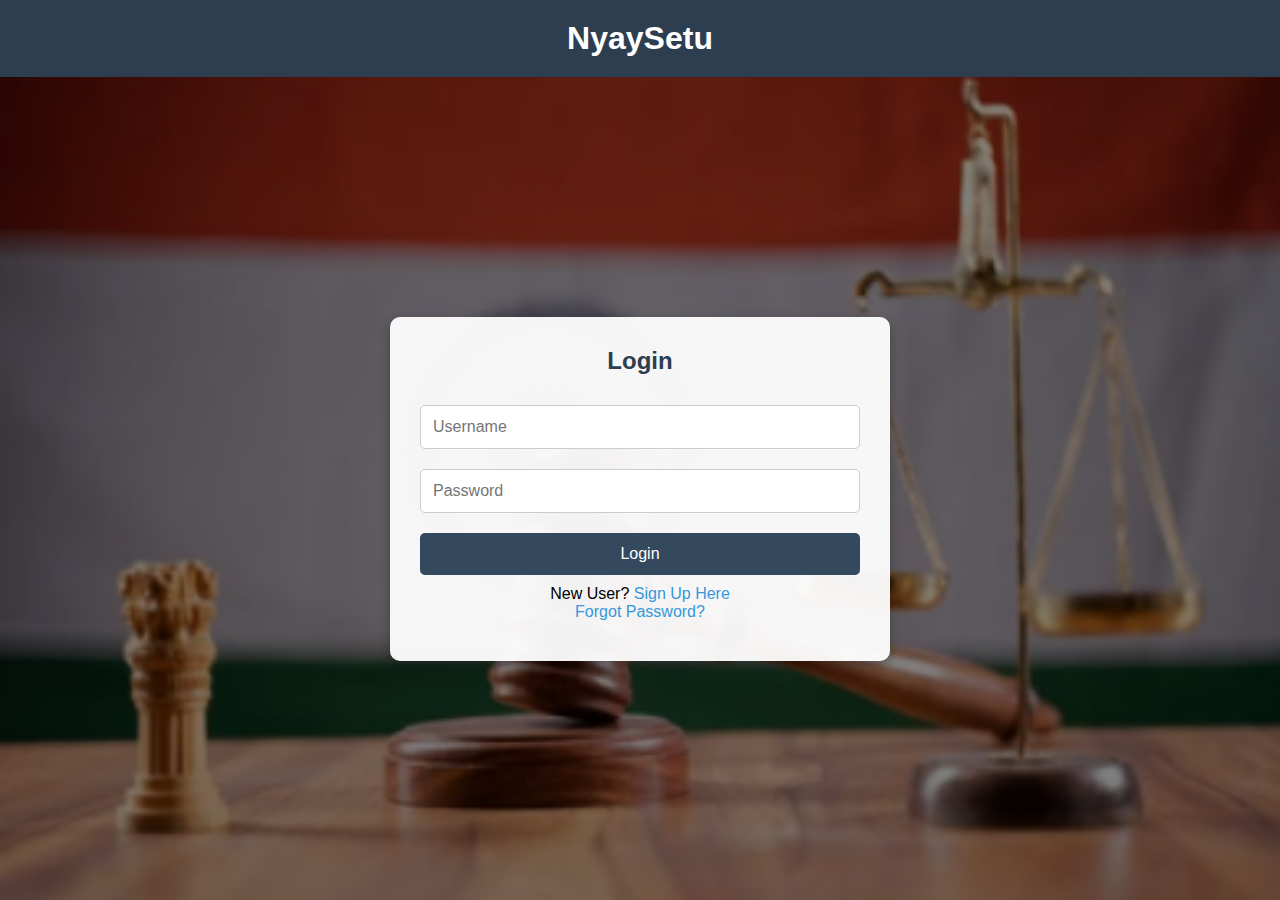
<file: index.html>
<!DOCTYPE html>
<html lang="en">
<head>
    <meta charset="UTF-8" />
    <meta name="viewport" content="width=device-width, initial-scale=1.0"/>
    <title>Login - NyaySetu</title>
    <link rel="stylesheet" href="style.css" />
</head>
<body>

    <header>
        <h1>NyaySetu</h1>
    </header>

    <div class="container">
        <div class="login-box">
            <h2>Login</h2>
            <form id="loginForm">
                <input type="text" id="loginUsername" placeholder="Username" required />
                <input type="password" id="loginPassword" placeholder="Password" required />
                <button type="submit">Login</button>
            </form>
            <p>New User? <a href="signup.html">Sign Up Here</a></p>
            <p><a href="forgot.html">Forgot Password?</a></p>

            <div id="loginError" class="error"></div>
        </div>
    </div>

    <script src="script.js"></script>
</body>
</html>
</file>
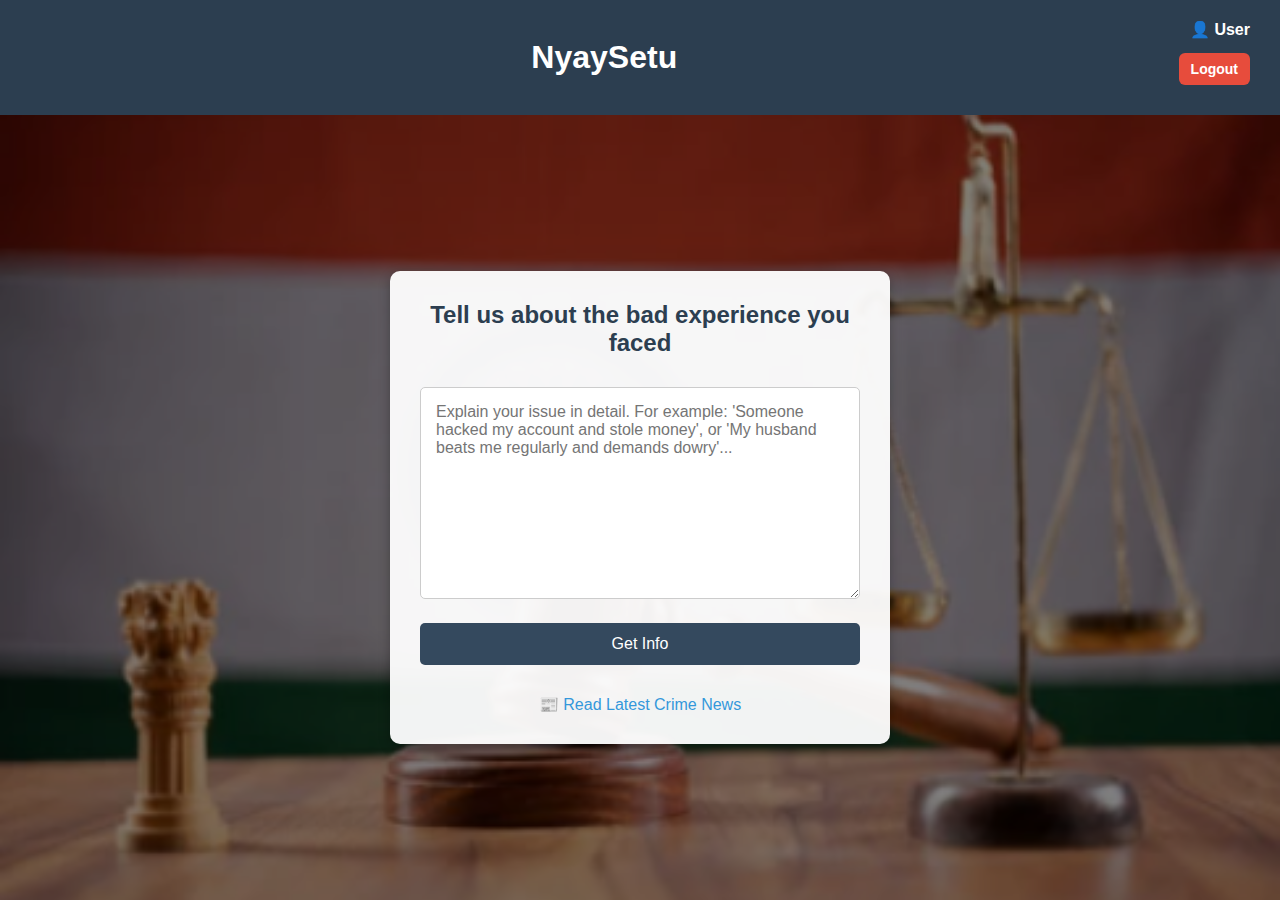
<file: dashboard.html>
<!DOCTYPE html>
<html lang="en">
<head>
  <meta charset="UTF-8" />
  <meta name="viewport" content="width=device-width, initial-scale=1.0"/>
  <title>Dashboard - NyaySetu</title>
  <link rel="stylesheet" href="style.css" />
</head>
<body>
    
  <header>
    <div class="header-top">
      <h1>NyaySetu</h1>
      <div class="user-controls">
        <span id="profileName">👤 User</span>
        <button id="logout" class="logout-btn">Logout</button>
      </div>
    </div>
  </header>

  <div class="container">
    <div class="login-box">
      <h2>Tell us about the bad experience you faced</h2>
      <form id="crimeForm">
        <textarea
          id="crimeDescription"
          placeholder="Explain your issue in detail. For example: 'Someone hacked my account and stole money', or 'My husband beats me regularly and demands dowry'..."
          rows="10"
          required
          style="width: 100%; font-size: 16px; padding: 15px; resize: vertical;"
        ></textarea>
        <button type="submit">Get Info</button>
      </form>

      <!-- ✅ Added Crime News Link -->
      <p style="margin-top: 20px; text-align: center;">
        <a href="news.html">📰 Read Latest Crime News</a>
      </p>

    </div>
  </div>

  <script src="script.js"></script>
</body>
</html>
</file>
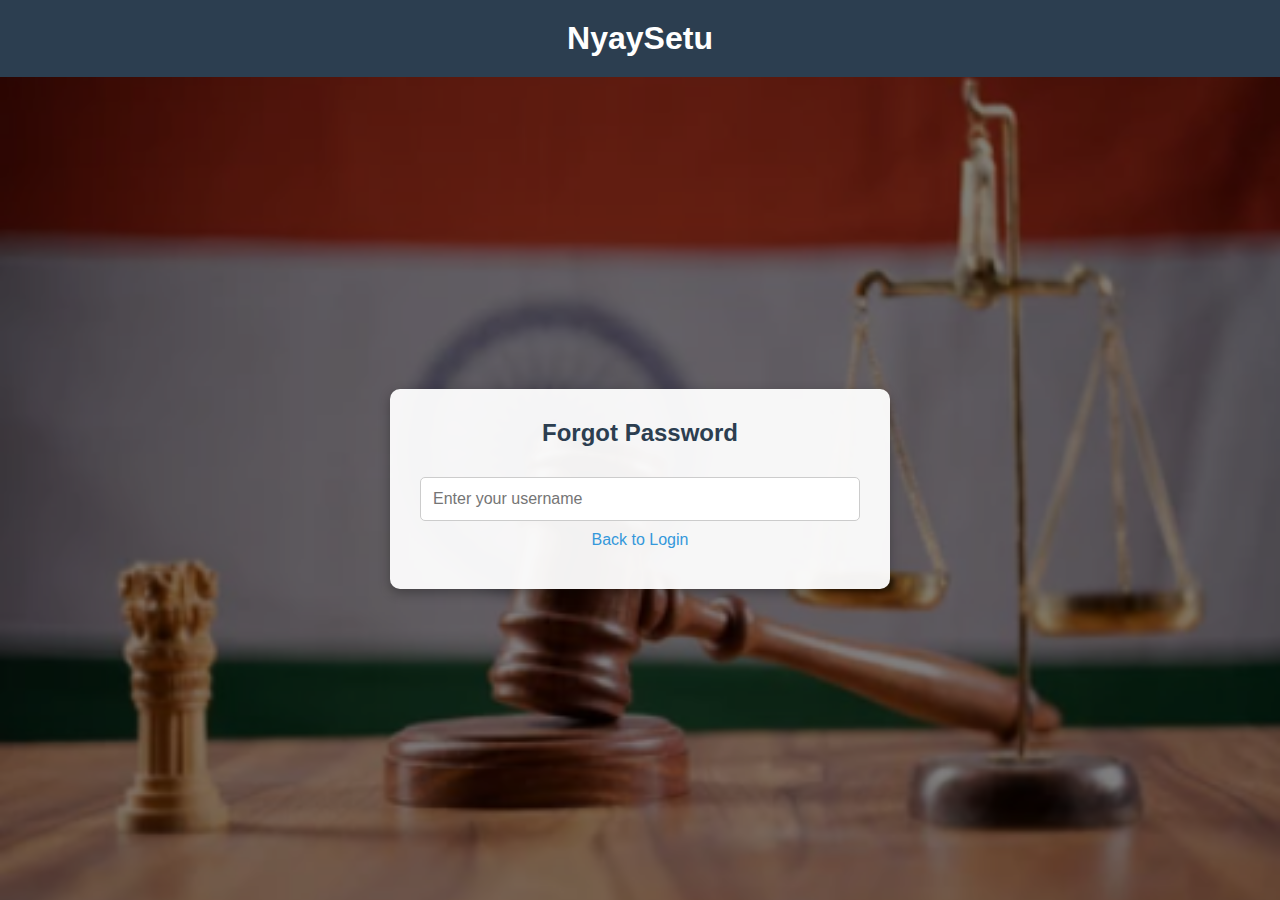
<file: forgot.html>
<!DOCTYPE html>
<html lang="en">
<head>
  <meta charset="UTF-8" />
  <meta name="viewport" content="width=device-width, initial-scale=1.0"/>
  <title>Forgot Password - NyaySetu</title>
  <link rel="stylesheet" href="style.css" />
</head>
<body>

  <header>
    <div class="header-top">
      <h1>NyaySetu</h1>
    </div>
  </header>

  <div class="container">
    <div class="login-box">
      <h2>Forgot Password</h2>
      <form id="forgotForm">
        <input type="text" id="forgotUsername" placeholder="Enter your username" required />

        <div id="securityQBox" style="display: none;">
          <p id="displayedQuestion" style="text-align: left; font-weight: bold;"></p>
          <input type="text" id="forgotAnswer" placeholder="Your answer" required />
          <button type="button" id="verifyAnswerBtn">Verify</button>
        </div>

        <div id="resetPasswordBox" style="display: none;">
          <input type="password" id="newPassword" placeholder="Enter new password" required />
          <button type="submit">Reset Password</button>
        </div>
      </form>

      <p><a href="index.html">Back to Login</a></p>

      <div id="forgotResult" class="error"></div>
      <div id="forgotSuccess" class="success"></div>
    </div>
  </div>

  <script src="script.js"></script>
</body>
</html>
</file>
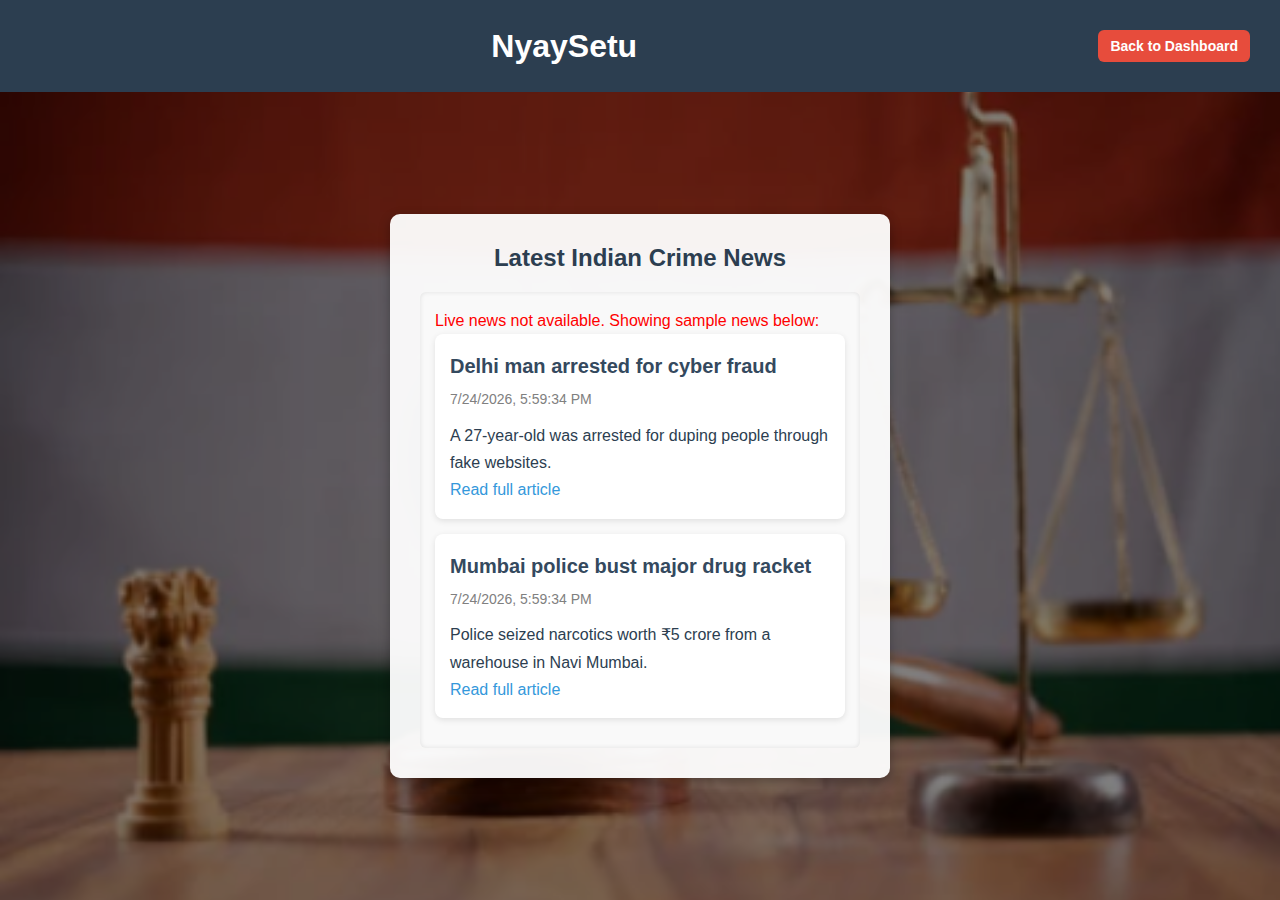
<file: news.html>
<!DOCTYPE html>
<html lang="en">
<head>
  <meta charset="UTF-8" />
  <meta name="viewport" content="width=device-width, initial-scale=1.0"/>
  <title>Crime News - NyaySetu</title>
  <link rel="stylesheet" href="style.css" />
  <style>
    .news-card {
      background: #fff;
      padding: 15px;
      border-radius: 8px;
      margin-bottom: 15px;
      box-shadow: 0 2px 6px rgba(0,0,0,0.1);
    }
    .news-card h3 {
      margin-bottom: 5px;
    }
    .timestamp {
      color: gray;
      font-size: 14px;
      margin-bottom: 10px;
    }
  </style>
</head>
<body>

  <header>
    <div class="header-top">
      <h1>NyaySetu</h1>
      <div class="user-controls">
        <a href="dashboard.html"><button class="logout-btn">Back to Dashboard</button></a>
      </div>
    </div>
  </header>

  <div class="container">
    <div class="login-box">
      <h2>Latest Indian Crime News</h2>
      <div id="newsContainer" class="crime-info-box">Loading news...</div>
    </div>
  </div>

  <script>
  const apiKey = "892b2258b8ad0d166e5fdbe1547f47db"; // GNews API Key
  const container = document.getElementById('newsContainer');
  const testMode = false; // 🔄 Set to true for test/fallback mode

  function displayArticle(article) {
    const div = document.createElement('div');
    div.className = 'news-card';
    div.innerHTML = `
      <h3>${article.title}</h3>
      <div class="timestamp">${new Date(article.publishedAt).toLocaleString()}</div>
      <p>${article.description || 'No description available.'}</p>
      <a href="${article.url}" target="_blank">Read full article</a>
    `;
    container.appendChild(div);
  }

  function showFallbackNews() {
    container.innerHTML = `<p style="color:red;">Live news not available. Showing sample news below:</p>`;
    const fallbackNews = [
      {
        title: "Delhi man arrested for cyber fraud",
        description: "A 27-year-old was arrested for duping people through fake websites.",
        url: "#",
        publishedAt: new Date().toISOString()
      },
      {
        title: "Mumbai police bust major drug racket",
        description: "Police seized narcotics worth ₹5 crore from a warehouse in Navi Mumbai.",
        url: "#",
        publishedAt: new Date().toISOString()
      }
    ];
    fallbackNews.forEach(displayArticle);
  }

  async function fetchNews() {
    container.innerHTML = "🔄 Fetching latest crime news...";

    if (testMode) {
      console.warn("🧪 Test mode enabled. Showing fallback news.");
      showFallbackNews();
      return;
    }

    try {
      const url = `https://gnews.io/api/v4/search?q=crime&lang=en&country=in&max=20&t=${Date.now()}&apikey=${apiKey}`;
      console.log("🔍 Fetching news from:", url);

      const response = await fetch(url);
      if (!response.ok) throw new Error(`API error: ${response.status}`);

      const data = await response.json();
      console.log("✅ Fetched news articles:", data.articles);

      if (data.articles?.length > 0) {
        container.innerHTML = "";
        data.articles.forEach(displayArticle);
      } else {
        container.innerText = "❌ No crime news found. Try again later.";
      }
    } catch (error) {
      console.error("❌ Error fetching news:", error.message);
      showFallbackNews();
    }
  }

  fetchNews();
</script>

</body>
</html>
</file>
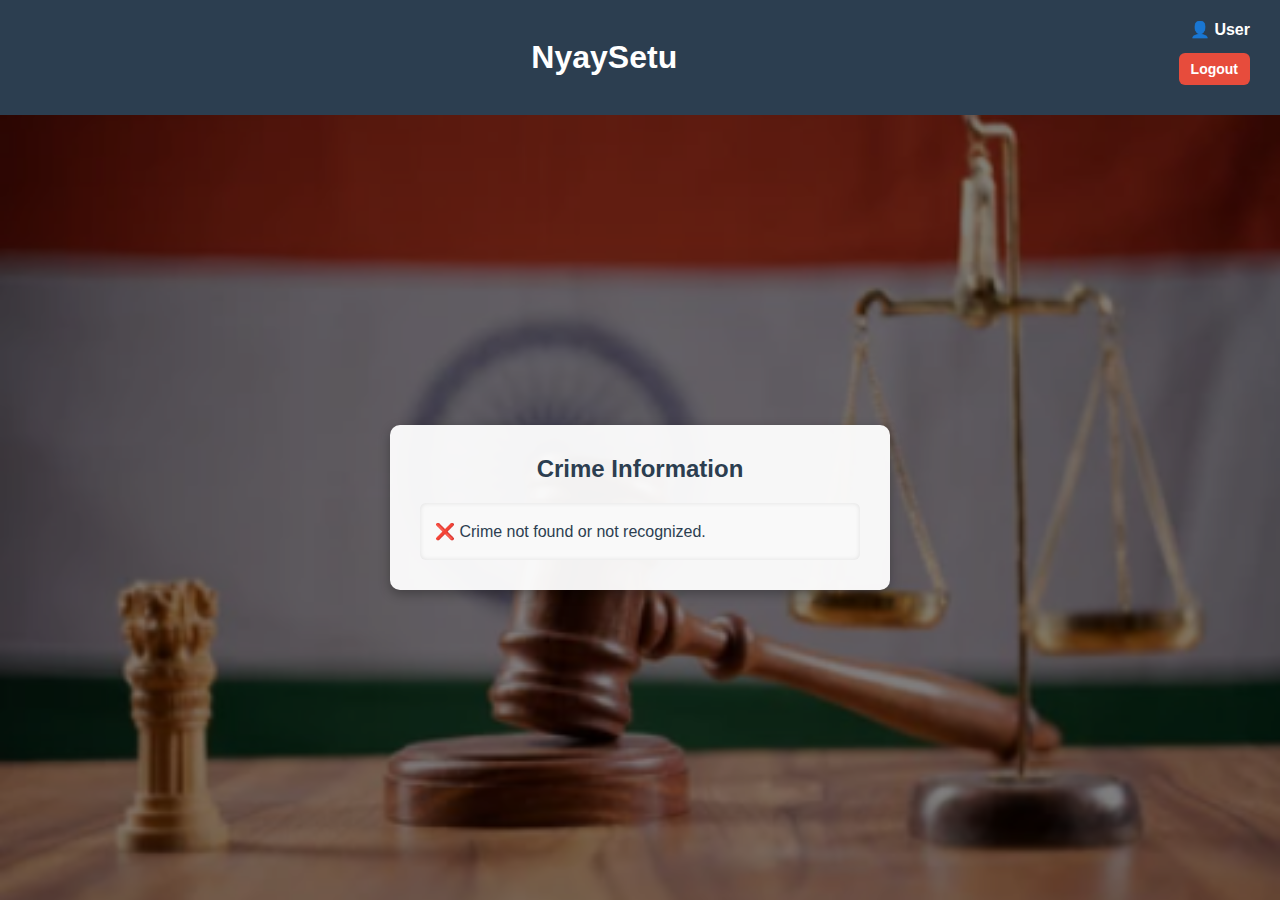
<file: result.html>
<!DOCTYPE html>
<html lang="en">
<head>
  <meta charset="UTF-8" />
  <meta name="viewport" content="width=device-width, initial-scale=1.0"/>
  <title>Result - NyaySetu</title>
  <link rel="stylesheet" href="style.css" />
</head>
<body>

  <header>
    <div class="header-top">
      <h1>NyaySetu</h1>
      <div class="user-controls">
        <span id="profileName">👤 User</span>
        <button id="logout" class="logout-btn">Logout</button>
      </div>
    </div>
  </header>

  <div class="container">
    <div class="login-box">
      <h2>Crime Information</h2>
      <div id="crimeInfo" class="crime-info-box">
        <!-- Filled by script.js -->
      </div>
    </div>
  </div>

  <script src="script.js"></script>
</body>
</html>
</file>
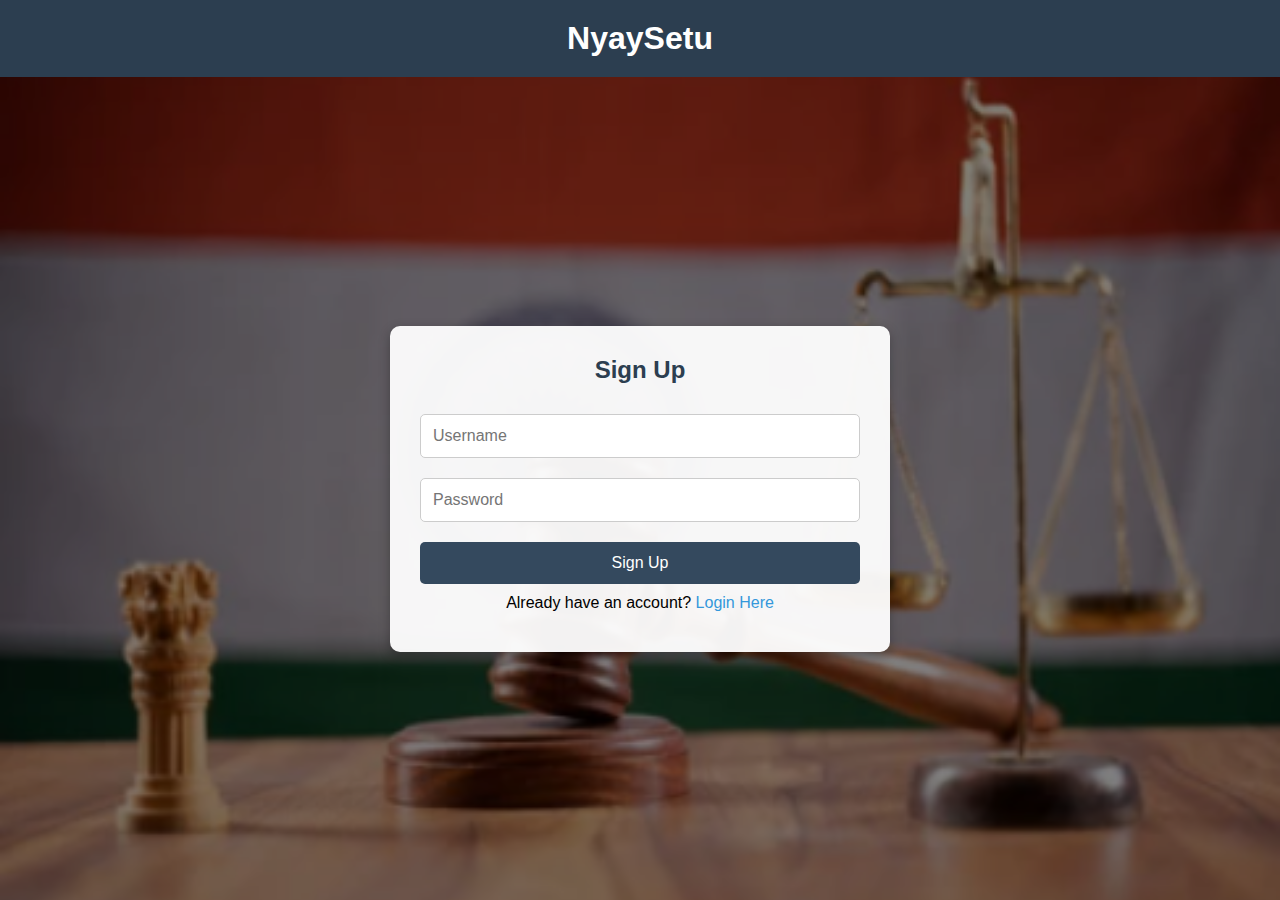
<file: signup.html>
<!DOCTYPE html>
<html lang="en">
<head>
    <meta charset="UTF-8" />
    <meta name="viewport" content="width=device-width, initial-scale=1.0"/>
    <title>Sign Up - NyaySetu</title>
    <link rel="stylesheet" href="style.css" />
</head>
<body>

    <header>
        <h1>NyaySetu</h1>
    </header>

    <div class="container">
        <div class="login-box">
            <h2>Sign Up</h2>
            <form id="signupForm">
                <input type="text" id="signupUsername" placeholder="Username" required />
                <input type="password" id="signupPassword" placeholder="Password" required />
                <button type="submit">Sign Up</button>
            </form>
            <p>Already have an account? <a href="index.html">Login Here</a></p>
            <div id="signupError" class="error"></div>
            <div id="signupMessage" class="success"></div>
        </div>
    </div>

    <script src="script.js"></script>
</body>
</html>
</file>
<file: style.css>
/* Reset */
* {
    margin: 0;
    padding: 0;
    box-sizing: border-box;
}

/* Body */
body {
    font-family: 'Arial', sans-serif;
    min-height: 100vh;
    display: flex;
    flex-direction: column;
    align-items: center;
    background-color: #f4f4f4;
}

/* Header Layout */
header {
    width: 100%;
    background-color: #2c3e50;
    color: white;
    padding: 20px 30px;
}

.header-top {
    display: flex;
    justify-content: space-between;
    align-items: center;
}

header h1 {
    font-size: 32px;
    font-weight: bold;
    text-align: center;
    flex-grow: 1;
}

/* Username above Logout */
.user-controls {
    display: flex;
    flex-direction: column;
    align-items: flex-end;
    gap: 4px;
}

#profileName {
    font-size: 16px;
    font-weight: bold;
    color: white;
}

.logout-btn {
    background-color: #e74c3c;
    padding: 8px 12px;
    border: none;
    border-radius: 6px;
    color: white;
    font-weight: bold;
    cursor: pointer;
    font-size: 14px;
}

.logout-btn:hover {
    background-color: #c0392b;
}

/* Main Container */
.container {
    display: flex;
    justify-content: center;
    align-items: center;
    width: 100%;
    flex: 1;
    background-image: url('asset/lawpeace.png');
    background-size: cover;
    background-position: center;
    background-repeat: no-repeat;
    padding: 50px 20px;
    position: relative;
}

/* Overlay for readability */
.container::before {
    content: "";
    position: absolute;
    top: 0; left: 0; width: 100%; height: 100%;
    background-color: rgba(0, 0, 0, 0.5);
    z-index: 0;
}

/* Form Wrapper */
.login-box {
    position: relative;
    background-color: rgba(255, 255, 255, 0.95);
    padding: 30px;
    border-radius: 10px;
    box-shadow: 0 4px 12px rgba(0, 0, 0, 0.3);
    max-width: 500px;
    width: 100%;
    text-align: center;
    z-index: 1;
}

/* Form Headings */
h2 {
    font-size: 24px;
    margin-bottom: 20px;
    color: #2c3e50;
}

/* Inputs & Textarea */
input, button, textarea {
    width: 100%;
    padding: 12px;
    margin: 10px 0;
    font-size: 16px;
    border-radius: 5px;
    border: 1px solid #ccc;
    font-family: Arial, sans-serif;
}

textarea {
    resize: vertical;
}

/* Buttons */
button {
    background-color: #34495e;
    color: white;
    border: none;
    cursor: pointer;
    transition: background-color 0.3s ease;
}

button:hover {
    background-color: #f39c12;
    color: black;
}

/* Links */
a {
    color: #3498db;
    text-decoration: none;
}

a:hover {
    text-decoration: underline;
}

/* Feedback Messages */
.error {
    color: red;
    margin-top: 10px;
}

.success {
    color: green;
    margin-top: 10px;
}

/* Result Box */
.crime-info-box {
    text-align: left;
    padding: 15px;
    font-size: 16px;
    line-height: 1.7;
    color: #2c3e50;
    background-color: #f9f9f9;
    border-radius: 6px;
    box-shadow: inset 0 0 5px rgba(0,0,0,0.1);
    margin-top: 15px;
}

.crime-info-box h3 {
    margin-bottom: 10px;
    font-size: 20px;
    color: #34495e;
}

/* ⚖️ IPC to BNS Note */
.law-note {
    color: #b03a2e;
    font-style: italic;
    font-size: 15px;
    margin-top: 12px;
    border-top: 1px dashed #ccc;
    padding-top: 10px;
}

/* Responsive Design */
@media screen and (max-width: 768px) {
    .login-box {
        width: 90%;
    }

    .header-top {
        flex-direction: column;
        align-items: flex-start;
    }

    header h1 {
        text-align: left;
        font-size: 26px;
    }

    .user-controls {
        align-items: flex-start;
        margin-top: 10px;
    }
}

@media screen and (max-width: 480px) {
    h2 {
        font-size: 20px;
    }

    input, textarea, button {
        font-size: 14px;
    }

    header h1 {
        text-align: center;
        font-size: 26px;
    }
}
</file>
